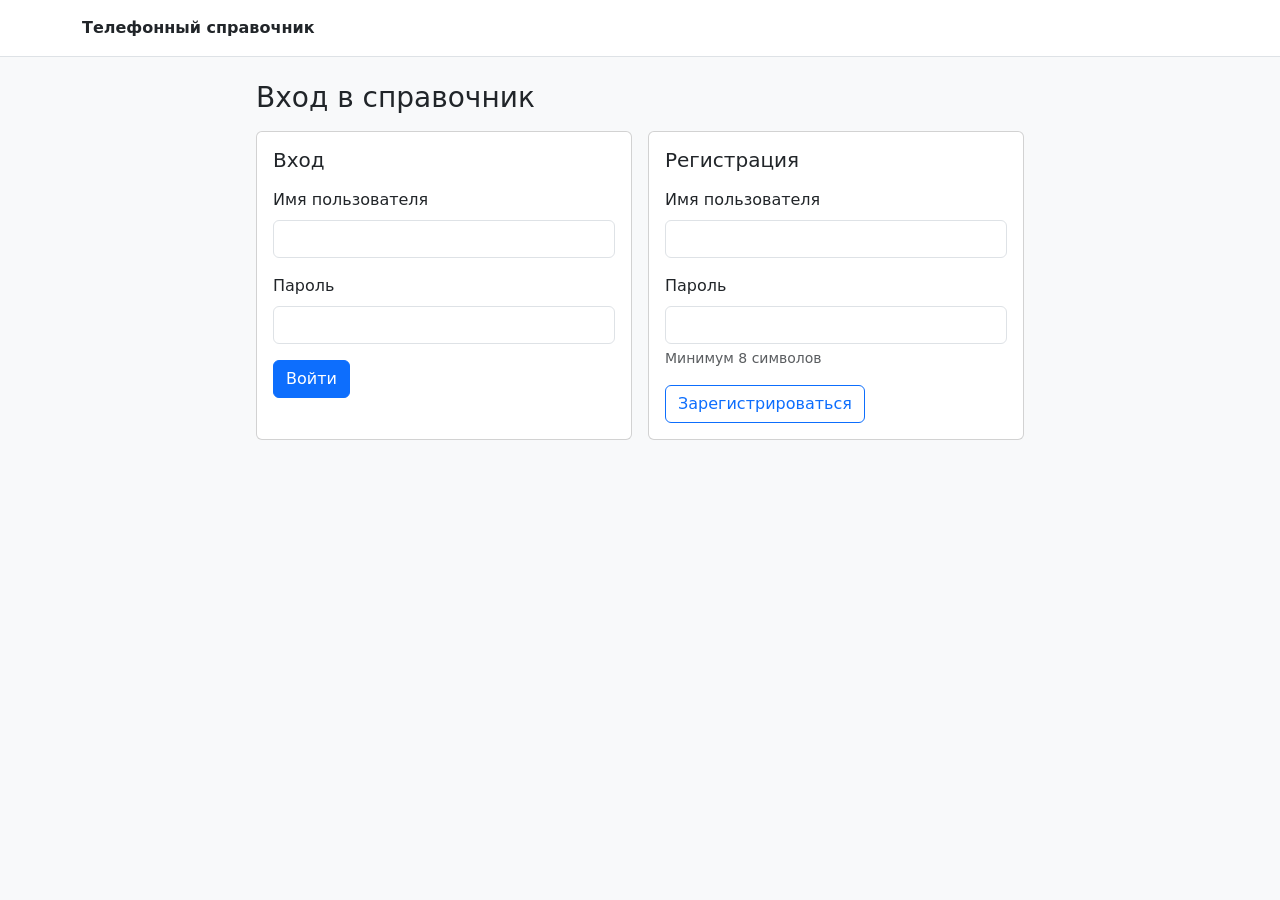
<file: static/index.html>
<!doctype html>
<html lang="ru">
<head>
    <meta charset="utf-8">
    <meta name="viewport" content="width=device-width, initial-scale=1">
    <title>Телефонный справочник</title>
    <link rel="stylesheet" href="https://cdn.jsdelivr.net/npm/bootstrap@5.3.9/dist/css/bootstrap.min.css" integrity="sha384-yEPZ7jP9S0QKiUQ0m3jjsO4ProIW7wvR9gXkI7JOGa2XVsw53Yke2bsdkBbjmmiX" crossorigin="anonymous">
    <link rel="stylesheet" href="/static/style.css">
</head>
<body class="bg-body-tertiary">
    <header class="bg-white border-bottom">
        <nav class="container d-flex flex-wrap align-items-center justify-content-between gap-3 py-3" aria-label="Основная навигация">
            <a class="navbar-brand fw-semibold" href="/">Телефонный справочник</a>
            <div id="account-nav" class="d-flex flex-wrap align-items-center gap-3" hidden>
                <a href="/" aria-current="page">Контакты</a>
                <a href="/static/profile.html">Профиль</a>
                <button id="logout" class="btn btn-outline-secondary btn-sm" type="button">Выйти</button>
            </div>
        </nav>
    </header>

    <main class="container py-4">
        <div id="message" class="alert" role="status" hidden></div>

        <div id="auth-area" class="auth-panel" hidden>
            <h1 class="h3 mb-3">Вход в справочник</h1>
            <div class="row g-3">
                <div class="col-md-6">
                    <form id="login-form" class="card card-body h-100" method="post">
                        <h2 class="h5 mb-3">Вход</h2>
                        <label class="form-label" for="login-name">Имя пользователя</label>
                        <input id="login-name" class="form-control mb-3" name="user_name" autocomplete="username" maxlength="50" required>
                        <label class="form-label" for="login-password">Пароль</label>
                        <input id="login-password" class="form-control mb-3" name="password" type="password" autocomplete="current-password" required>
                        <button class="btn btn-primary align-self-start" type="submit">Войти</button>
                    </form>
                </div>
                <div class="col-md-6">
                    <form id="register-form" class="card card-body h-100" method="post">
                        <h2 class="h5 mb-3">Регистрация</h2>
                        <label class="form-label" for="register-name">Имя пользователя</label>
                        <input id="register-name" class="form-control mb-3" name="user_name" autocomplete="username" minlength="3" maxlength="50" required>
                        <label class="form-label" for="register-password">Пароль</label>
                        <input id="register-password" class="form-control" name="password" type="password" autocomplete="new-password" minlength="8" aria-describedby="password-hint" required>
                        <div id="password-hint" class="form-text mb-3">Минимум 8 символов</div>
                        <button class="btn btn-outline-primary align-self-start" type="submit">Зарегистрироваться</button>
                    </form>
                </div>
            </div>
        </div>

        <section id="contacts-area" hidden>
            <h1 class="h3">Контакты</h1>
        </section>
    </main>

    <script type="module" src="/static/auth.js"></script>
</body>
</html>
</file>
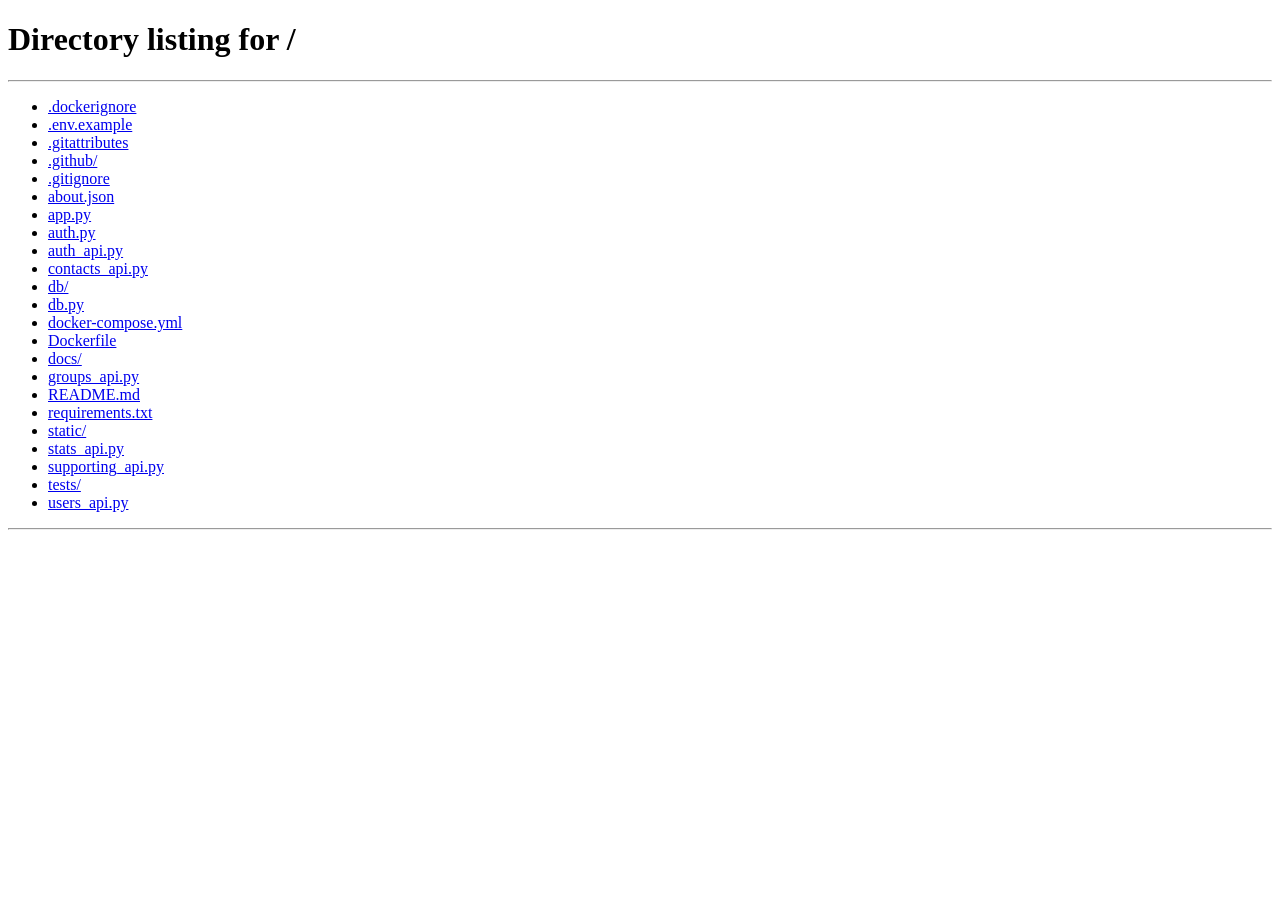
<file: static/profile.html>
<!doctype html>
<html lang="ru">
<head>
    <meta charset="utf-8">
    <meta name="viewport" content="width=device-width, initial-scale=1">
    <title>Профиль — Телефонный справочник</title>
    <link rel="stylesheet" href="https://cdn.jsdelivr.net/npm/bootstrap@5.3.9/dist/css/bootstrap.min.css" integrity="sha384-yEPZ7jP9S0QKiUQ0m3jjsO4ProIW7wvR9gXkI7JOGa2XVsw53Yke2bsdkBbjmmiX" crossorigin="anonymous">
    <link rel="stylesheet" href="/static/style.css">
</head>
<body class="bg-body-tertiary">
    <header class="bg-white border-bottom">
        <nav class="container d-flex flex-wrap align-items-center justify-content-between gap-3 py-3" aria-label="Основная навигация">
            <a class="navbar-brand fw-semibold" href="/">Телефонный справочник</a>
            <div class="d-flex flex-wrap align-items-center gap-3">
                <a href="/">Контакты</a>
                <a href="/static/profile.html" aria-current="page">Профиль</a>
                <button id="logout" class="btn btn-outline-secondary btn-sm" type="button">Выйти</button>
            </div>
        </nav>
    </header>

    <main id="profile-area" class="container py-4" hidden>
        <h1 class="h3 mb-3">Профиль</h1>
        <div id="message" class="alert" role="status" hidden></div>
        <div class="card card-body profile-panel">
            <dl class="mb-3">
                <dt>Имя пользователя</dt>
                <dd id="profile-name">—</dd>
                <dt>ID пользователя</dt>
                <dd id="profile-id" class="mb-0">—</dd>
            </dl>
            <button id="refresh-token" class="btn btn-outline-primary align-self-start" type="button">Обновить токен</button>
        </div>
    </main>

    <script type="module" src="/static/profile.js"></script>
</body>
</html>
</file>
<file: static/style.css>
[hidden] {
    display: none !important;
}

.auth-panel {
    max-width: 48rem;
    margin-inline: auto;
}

.profile-panel {
    max-width: 28rem;
}

.navbar-brand {
    white-space: normal;
}
</file>
